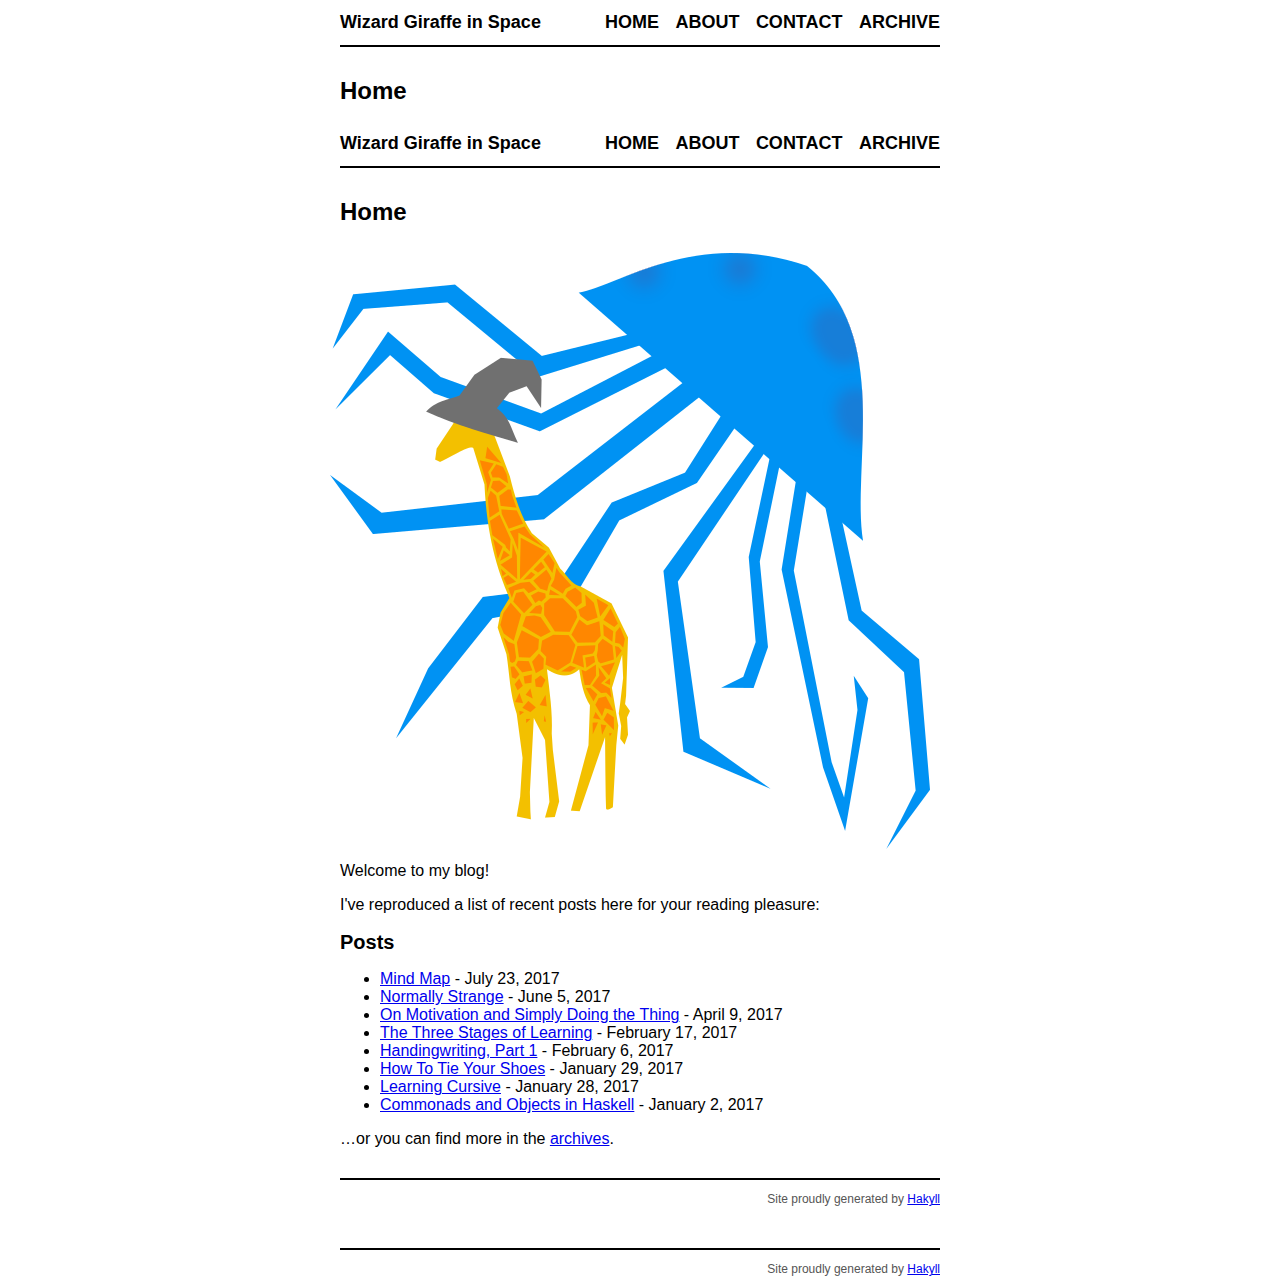
<file: index.html>
<!doctype html>
<html lang="en">
    <head>
        <meta charset="utf-8">
        <meta http-equiv="x-ua-compatible" content="ie=edge">
        <meta name="viewport" content="width=device-width, initial-scale=1">
        <title>Wizard Space Giraffe - Home</title>
        <link rel="stylesheet" href="./css/default.css" />
    </head>
    <body>
        <div id="header">
            <div id="logo">
                <a href="./">Wizard Giraffe in Space</a>
            </div>
            <div id="navigation">
                <a href="./">Home</a>
                <a href="./about.html">About</a>
                <a href="./contact.html">Contact</a>
                <a href="./archive.html">Archive</a>
            </div>
        </div>

        <div id="content">
            <h1>Home</h1>
            <!doctype html>
<html lang="en">
    <head>
        <meta charset="utf-8">
        <meta http-equiv="x-ua-compatible" content="ie=edge">
        <meta name="viewport" content="width=device-width, initial-scale=1">
        <title>Wizard Space Giraffe - Home</title>
        <link rel="stylesheet" href="./css/default.css" />
    </head>
    <body>
        <div id="header">
            <div id="logo">
                <a href="./">Wizard Giraffe in Space</a>
            </div>
            <div id="navigation">
                <a href="./">Home</a>
                <a href="./about.html">About</a>
                <a href="./contact.html">Contact</a>
                <a href="./archive.html">Archive</a>
            </div>
        </div>

        <div id="content">
            <h1>Home</h1>
            <img src="./images/logo.png" style="float: right; margin: 10px;" />

<p>Welcome to my blog!</p>


<p>I've reproduced a list of recent posts here for your reading pleasure:</p>

	<h2>Posts</h2>
	<ul>
    
        <li>
            <a href="./posts/2017-07-23-mind-map.html">Mind Map</a> - July 23, 2017
        </li>
    
        <li>
            <a href="./posts/2017-06-05-normally-strange.html">Normally Strange</a> - June  5, 2017
        </li>
    
        <li>
            <a href="./posts/2017-04-09-on-motivation.html">On Motivation and Simply Doing the Thing</a> - April  9, 2017
        </li>
    
        <li>
            <a href="./posts/2017-02-17-the-three-stages-of-learning.html">The Three Stages of Learning</a> - February 17, 2017
        </li>
    
        <li>
            <a href="./posts/2017-02-06-handwriting-week-two.html">Handingwriting, Part 1</a> - February  6, 2017
        </li>
    
        <li>
            <a href="./posts/2017-01-29-how-to-tie-your-shoes.html">How To Tie Your Shoes</a> - January 29, 2017
        </li>
    
        <li>
            <a href="./posts/2017-01-28-learning-cursive.html">Learning Cursive</a> - January 28, 2017
        </li>
    
        <li>
            <a href="./posts/2017-01-02-testing-highlighting.html">Commonads and Objects in Haskell</a> - January  2, 2017
        </li>
    
</ul>



<p>…or you can find more in the <a href="./archive.html">archives</a>.</p>

        </div>


        <div id="footer">
            Site proudly generated by
            <a href="http://jaspervdj.be/hakyll">Hakyll</a>
        </div>
    </body>
</html>

        </div>


        <div id="footer">
            Site proudly generated by
            <a href="http://jaspervdj.be/hakyll">Hakyll</a>
        </div>
    </body>
</html>
</file>
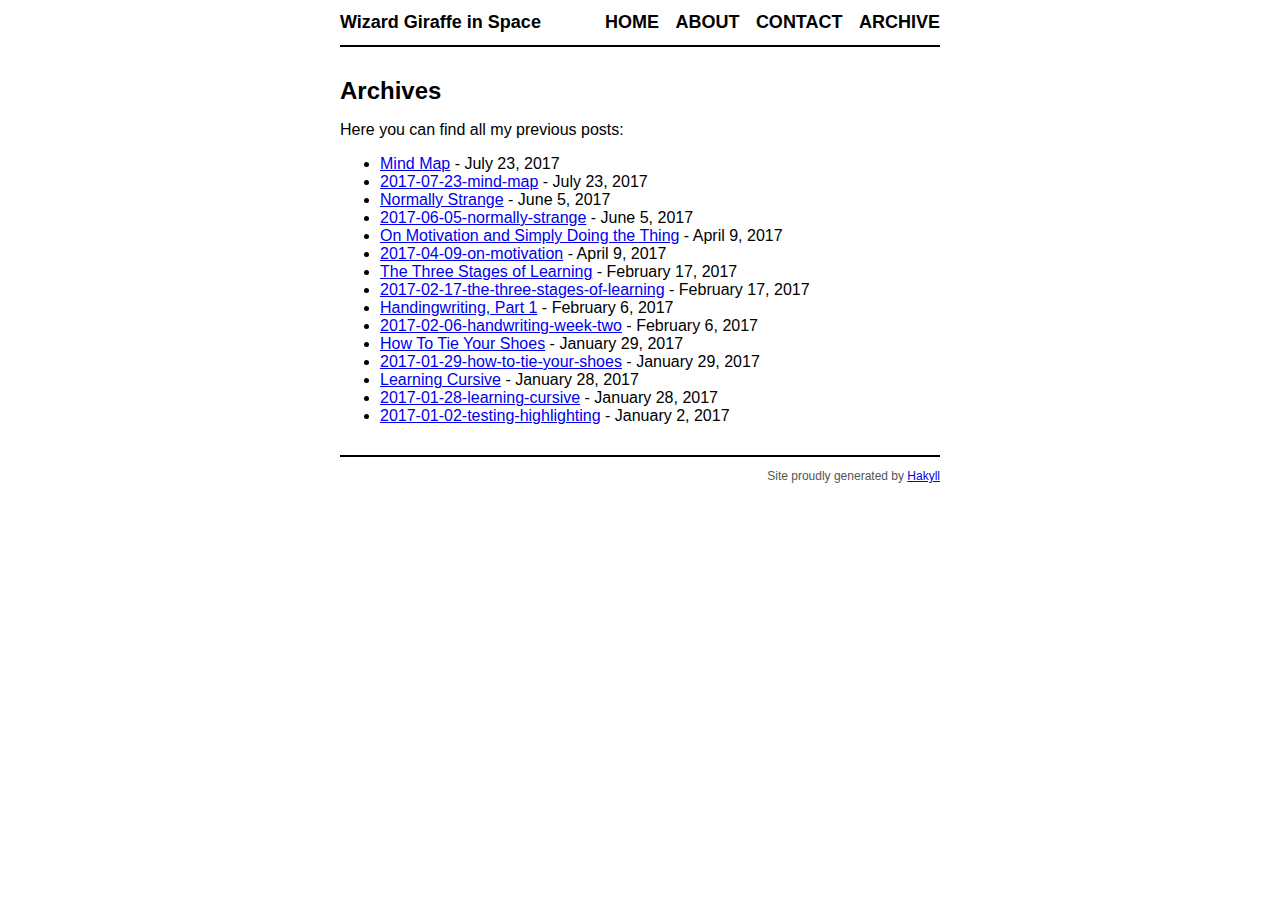
<file: archive.html>
<!doctype html>
<html lang="en">
    <head>
        <meta charset="utf-8">
        <meta http-equiv="x-ua-compatible" content="ie=edge">
        <meta name="viewport" content="width=device-width, initial-scale=1">
        <title>Wizard Space Giraffe - Archives</title>
        <link rel="stylesheet" href="./css/default.css" />
    </head>
    <body>
        <div id="header">
            <div id="logo">
                <a href="./">Wizard Giraffe in Space</a>
            </div>
            <div id="navigation">
                <a href="./">Home</a>
                <a href="./about.html">About</a>
                <a href="./contact.html">Contact</a>
                <a href="./archive.html">Archive</a>
            </div>
        </div>

        <div id="content">
            <h1>Archives</h1>
            Here you can find all my previous posts:
<ul>
    
        <li>
            <a href="./posts/2017-07-23-mind-map.html">Mind Map</a> - July 23, 2017
        </li>
    
        <li>
            <a href="./posts/2017-07-23-mind-map.html">2017-07-23-mind-map</a> - July 23, 2017
        </li>
    
        <li>
            <a href="./posts/2017-06-05-normally-strange.html">Normally Strange</a> - June  5, 2017
        </li>
    
        <li>
            <a href="./posts/2017-06-05-normally-strange.html">2017-06-05-normally-strange</a> - June  5, 2017
        </li>
    
        <li>
            <a href="./posts/2017-04-09-on-motivation.html">On Motivation and Simply Doing the Thing</a> - April  9, 2017
        </li>
    
        <li>
            <a href="./posts/2017-04-09-on-motivation.html">2017-04-09-on-motivation</a> - April  9, 2017
        </li>
    
        <li>
            <a href="./posts/2017-02-17-the-three-stages-of-learning.html">The Three Stages of Learning</a> - February 17, 2017
        </li>
    
        <li>
            <a href="./posts/2017-02-17-the-three-stages-of-learning.html">2017-02-17-the-three-stages-of-learning</a> - February 17, 2017
        </li>
    
        <li>
            <a href="./posts/2017-02-06-handwriting-week-two.html">Handingwriting, Part 1</a> - February  6, 2017
        </li>
    
        <li>
            <a href="./posts/2017-02-06-handwriting-week-two.html">2017-02-06-handwriting-week-two</a> - February  6, 2017
        </li>
    
        <li>
            <a href="./posts/2017-01-29-how-to-tie-your-shoes.html">How To Tie Your Shoes</a> - January 29, 2017
        </li>
    
        <li>
            <a href="./posts/2017-01-29-how-to-tie-your-shoes.html">2017-01-29-how-to-tie-your-shoes</a> - January 29, 2017
        </li>
    
        <li>
            <a href="./posts/2017-01-28-learning-cursive.html">Learning Cursive</a> - January 28, 2017
        </li>
    
        <li>
            <a href="./posts/2017-01-28-learning-cursive.html">2017-01-28-learning-cursive</a> - January 28, 2017
        </li>
    
        <li>
            <a href="./posts/2017-01-02-testing-highlighting.html">2017-01-02-testing-highlighting</a> - January  2, 2017
        </li>
    
</ul>


        </div>


        <div id="footer">
            Site proudly generated by
            <a href="http://jaspervdj.be/hakyll">Hakyll</a>
        </div>
    </body>
</html>
</file>
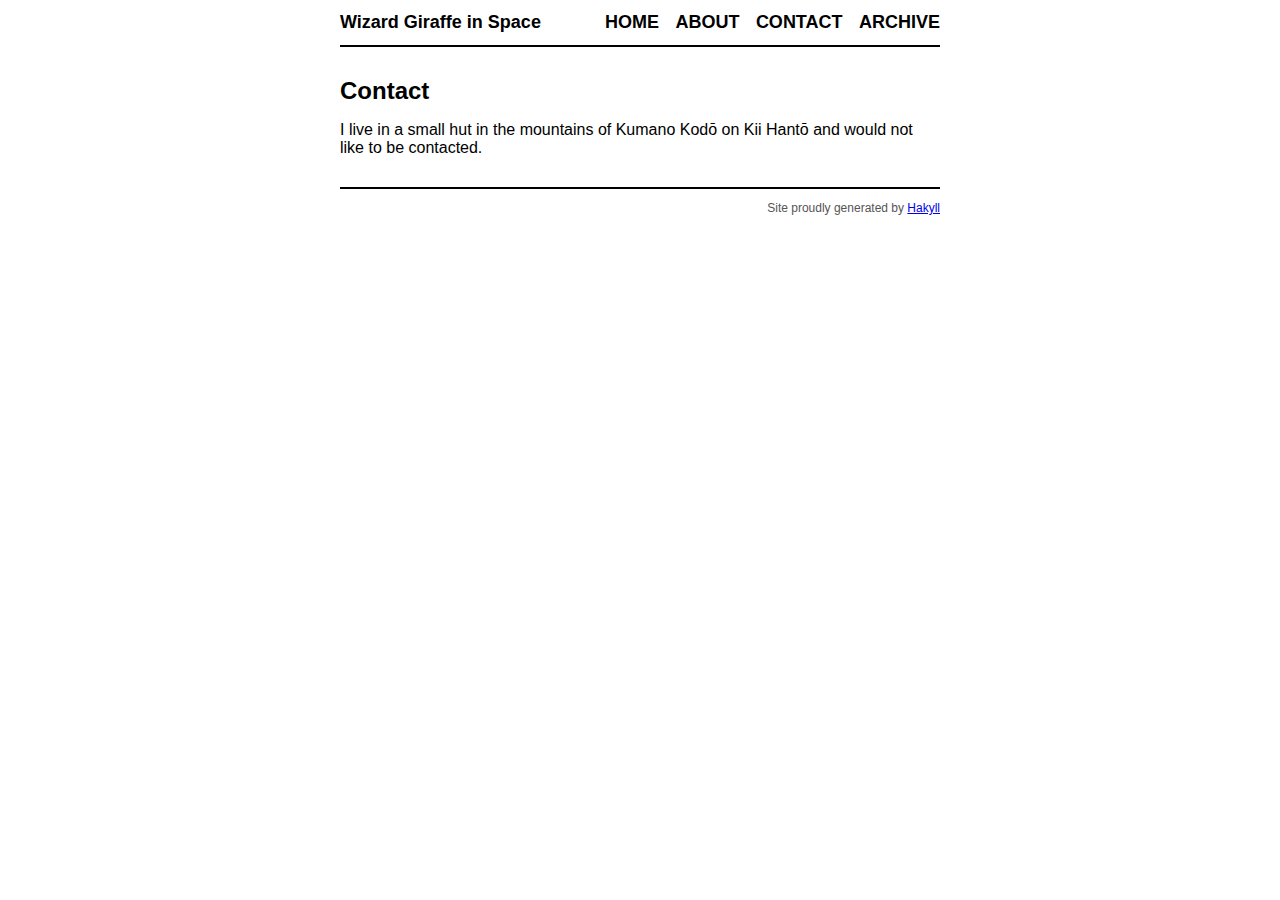
<file: contact.html>
<!doctype html>
<html lang="en">
    <head>
        <meta charset="utf-8">
        <meta http-equiv="x-ua-compatible" content="ie=edge">
        <meta name="viewport" content="width=device-width, initial-scale=1">
        <title>Wizard Space Giraffe - Contact</title>
        <link rel="stylesheet" href="./css/default.css" />
    </head>
    <body>
        <div id="header">
            <div id="logo">
                <a href="./">Wizard Giraffe in Space</a>
            </div>
            <div id="navigation">
                <a href="./">Home</a>
                <a href="./about.html">About</a>
                <a href="./contact.html">Contact</a>
                <a href="./archive.html">Archive</a>
            </div>
        </div>

        <div id="content">
            <h1>Contact</h1>
            <p>I live in a small hut in the mountains of Kumano Kodō on Kii Hantō and would not like to be contacted.</p>
        </div>


        <div id="footer">
            Site proudly generated by
            <a href="http://jaspervdj.be/hakyll">Hakyll</a>
        </div>
    </body>
</html>
</file>
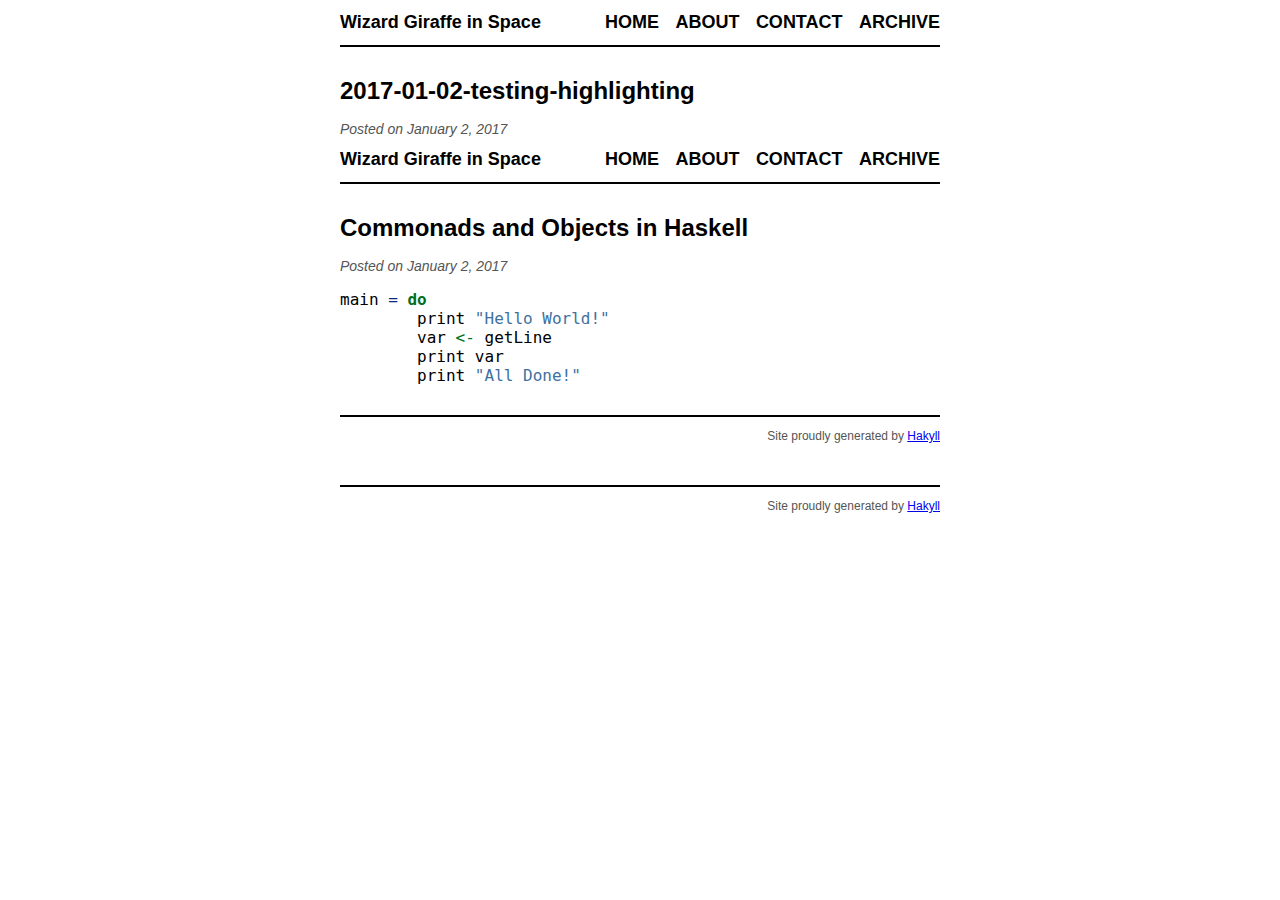
<file: posts/2017-01-02-testing-highlighting.html>
<!doctype html>
<html lang="en">
    <head>
        <meta charset="utf-8">
        <meta http-equiv="x-ua-compatible" content="ie=edge">
        <meta name="viewport" content="width=device-width, initial-scale=1">
        <title>Wizard Space Giraffe - 2017-01-02-testing-highlighting</title>
        <link rel="stylesheet" href="../css/default.css" />
    </head>
    <body>
        <div id="header">
            <div id="logo">
                <a href="../">Wizard Giraffe in Space</a>
            </div>
            <div id="navigation">
                <a href="../">Home</a>
                <a href="../about.html">About</a>
                <a href="../contact.html">Contact</a>
                <a href="../archive.html">Archive</a>
            </div>
        </div>

        <div id="content">
            <h1>2017-01-02-testing-highlighting</h1>
            <div class="info">
    Posted on January  2, 2017
    
</div>

<div id="header">
<div id="logo">
<a href="../">Wizard Giraffe in Space</a>
</div>
<div id="navigation">
<a href="../">Home</a> <a href="../about.html">About</a> <a href="../contact.html">Contact</a> <a href="../archive.html">Archive</a>
</div>
</div>
<div id="content">
<h1 id="commonads-and-objects-in-haskell">Commonads and Objects in Haskell</h1>
<div class="info">
Posted on January 2, 2017
</div>
<div class="sourceCode">
<div class="sourceCode"><pre class="sourceCode haskell"><code class="sourceCode haskell">main <span class="fu">=</span> <span class="kw">do</span>
	print <span class="st">&quot;Hello World!&quot;</span>
	var <span class="ot">&lt;-</span> getLine
	print var
	print <span class="st">&quot;All Done!&quot;</span></code></pre></div>
</div>
</div>
<div id="footer">
Site proudly generated by <a href="http://jaspervdj.be/hakyll">Hakyll</a>
</div>

        </div>


        <div id="footer">
            Site proudly generated by
            <a href="http://jaspervdj.be/hakyll">Hakyll</a>
        </div>
    </body>
</html>
</file>
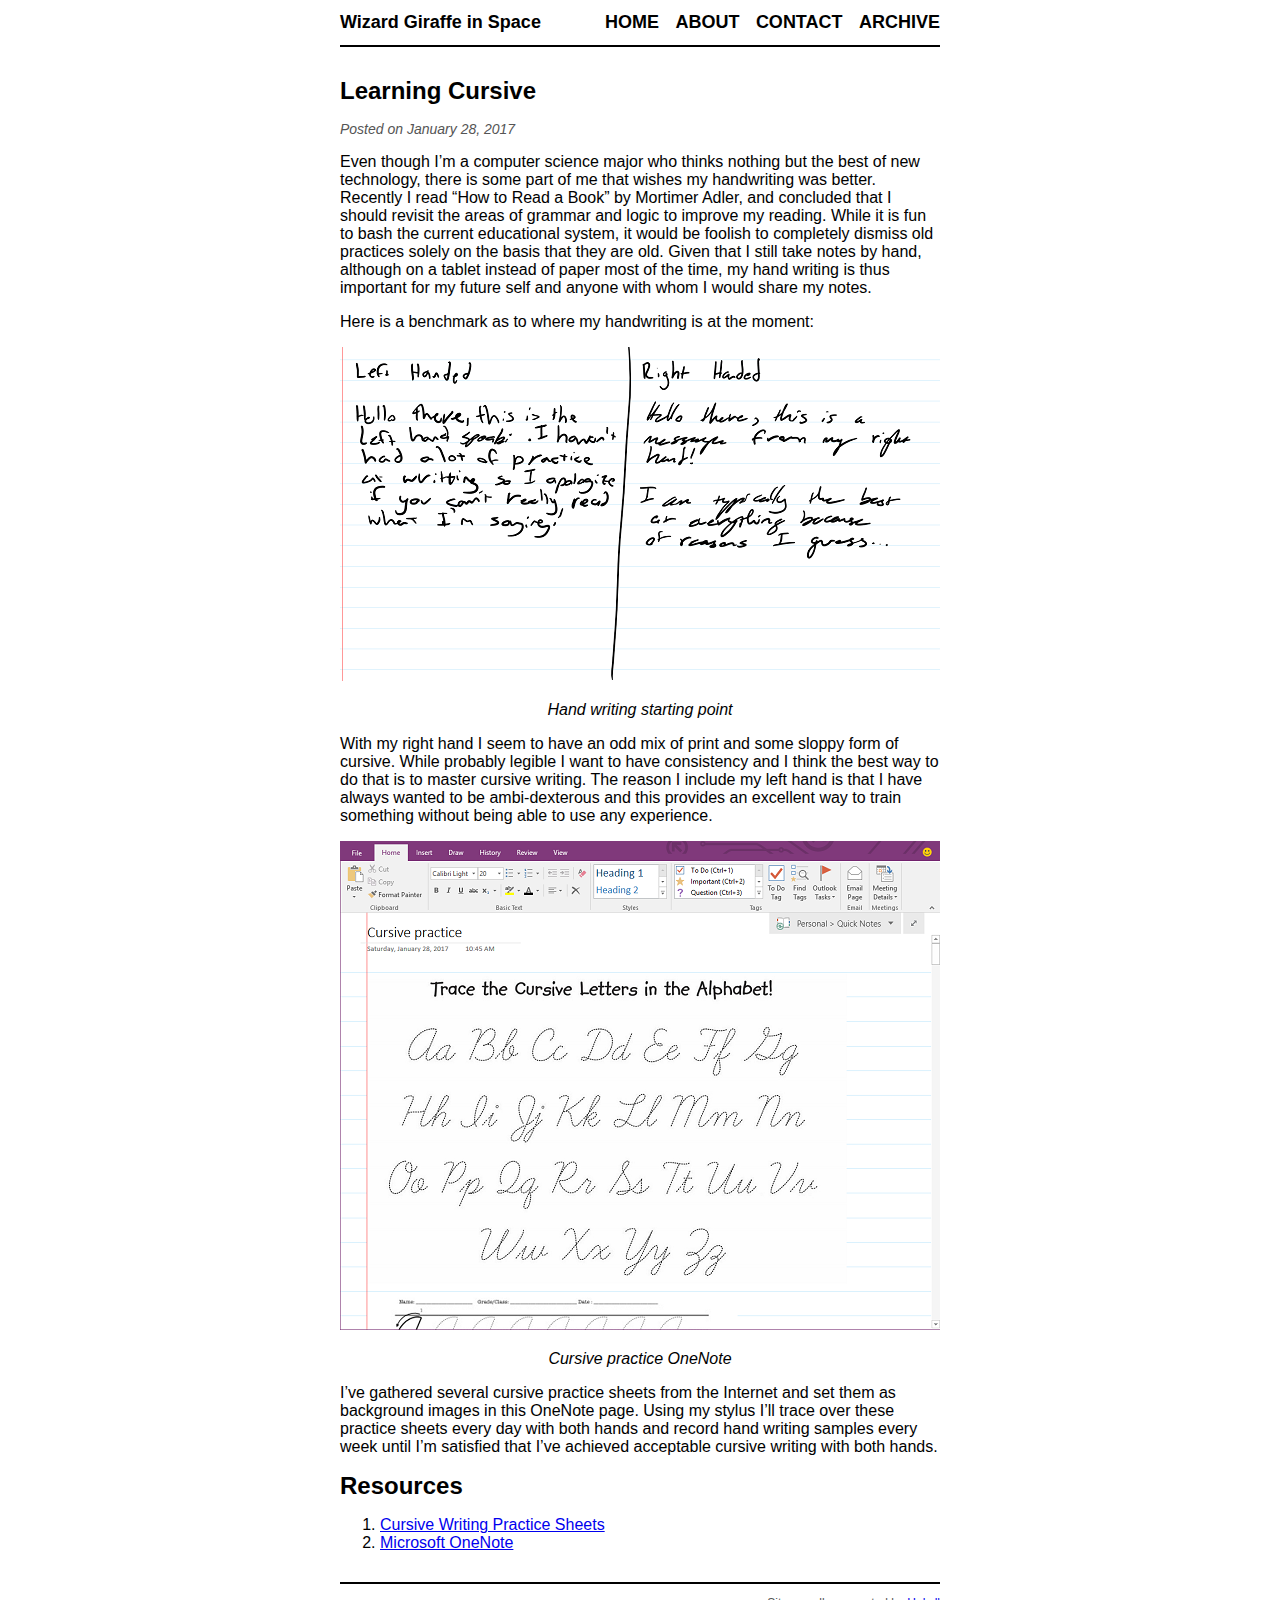
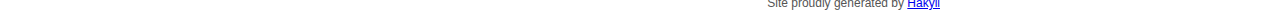
<file: posts/2017-01-28-learning-cursive.html>
<!doctype html>
<html lang="en">
    <head>
        <meta charset="utf-8">
        <meta http-equiv="x-ua-compatible" content="ie=edge">
        <meta name="viewport" content="width=device-width, initial-scale=1">
        <title>Wizard Space Giraffe - Learning Cursive</title>
        <link rel="stylesheet" href="../css/default.css" />
    </head>
    <body>
        <div id="header">
            <div id="logo">
                <a href="../">Wizard Giraffe in Space</a>
            </div>
            <div id="navigation">
                <a href="../">Home</a>
                <a href="../about.html">About</a>
                <a href="../contact.html">Contact</a>
                <a href="../archive.html">Archive</a>
            </div>
        </div>

        <div id="content">
            <h1>Learning Cursive</h1>
            <div class="info">
    Posted on January 28, 2017
    
</div>

<p>Even though I’m a computer science major who thinks nothing but the best of new technology, there is some part of me that wishes my handwriting was better. Recently I read “How to Read a Book” by Mortimer Adler, and concluded that I should revisit the areas of grammar and logic to improve my reading. While it is fun to bash the current educational system, it would be foolish to completely dismiss old practices solely on the basis that they are old. Given that I still take notes by hand, although on a tablet instead of paper most of the time, my hand writing is thus important for my future self and anyone with whom I would share my notes.</p>
<p>Here is a benchmark as to where my handwriting is at the moment:</p>
<div class="figure">
<img src="../images/hand-writing/1-28-17.PNG" alt="Hand writing starting point" />
<p class="caption">Hand writing starting point</p>
</div>
<p>With my right hand I seem to have an odd mix of print and some sloppy form of cursive. While probably legible I want to have consistency and I think the best way to do that is to master cursive writing. The reason I include my left hand is that I have always wanted to be ambi-dexterous and this provides an excellent way to train something without being able to use any experience.</p>
<div class="figure">
<img src="../images/hand-writing/cursive-practice-notebook.PNG" alt="Cursive practice OneNote" />
<p class="caption">Cursive practice OneNote</p>
</div>
<p>I’ve gathered several cursive practice sheets from the Internet and set them as background images in this OneNote page. Using my stylus I’ll trace over these practice sheets every day with both hands and record hand writing samples every week until I’m satisfied that I’ve achieved acceptable cursive writing with both hands.</p>
<h1 id="resources">Resources</h1>
<ol style="list-style-type: decimal">
<li><a href="http://toddler-net.com/cursive-numbers.html">Cursive Writing Practice Sheets</a></li>
<li><a href="https://www.onenote.com">Microsoft OneNote</a></li>
</ol>

        </div>


        <div id="footer">
            Site proudly generated by
            <a href="http://jaspervdj.be/hakyll">Hakyll</a>
        </div>
    </body>
</html>
</file>
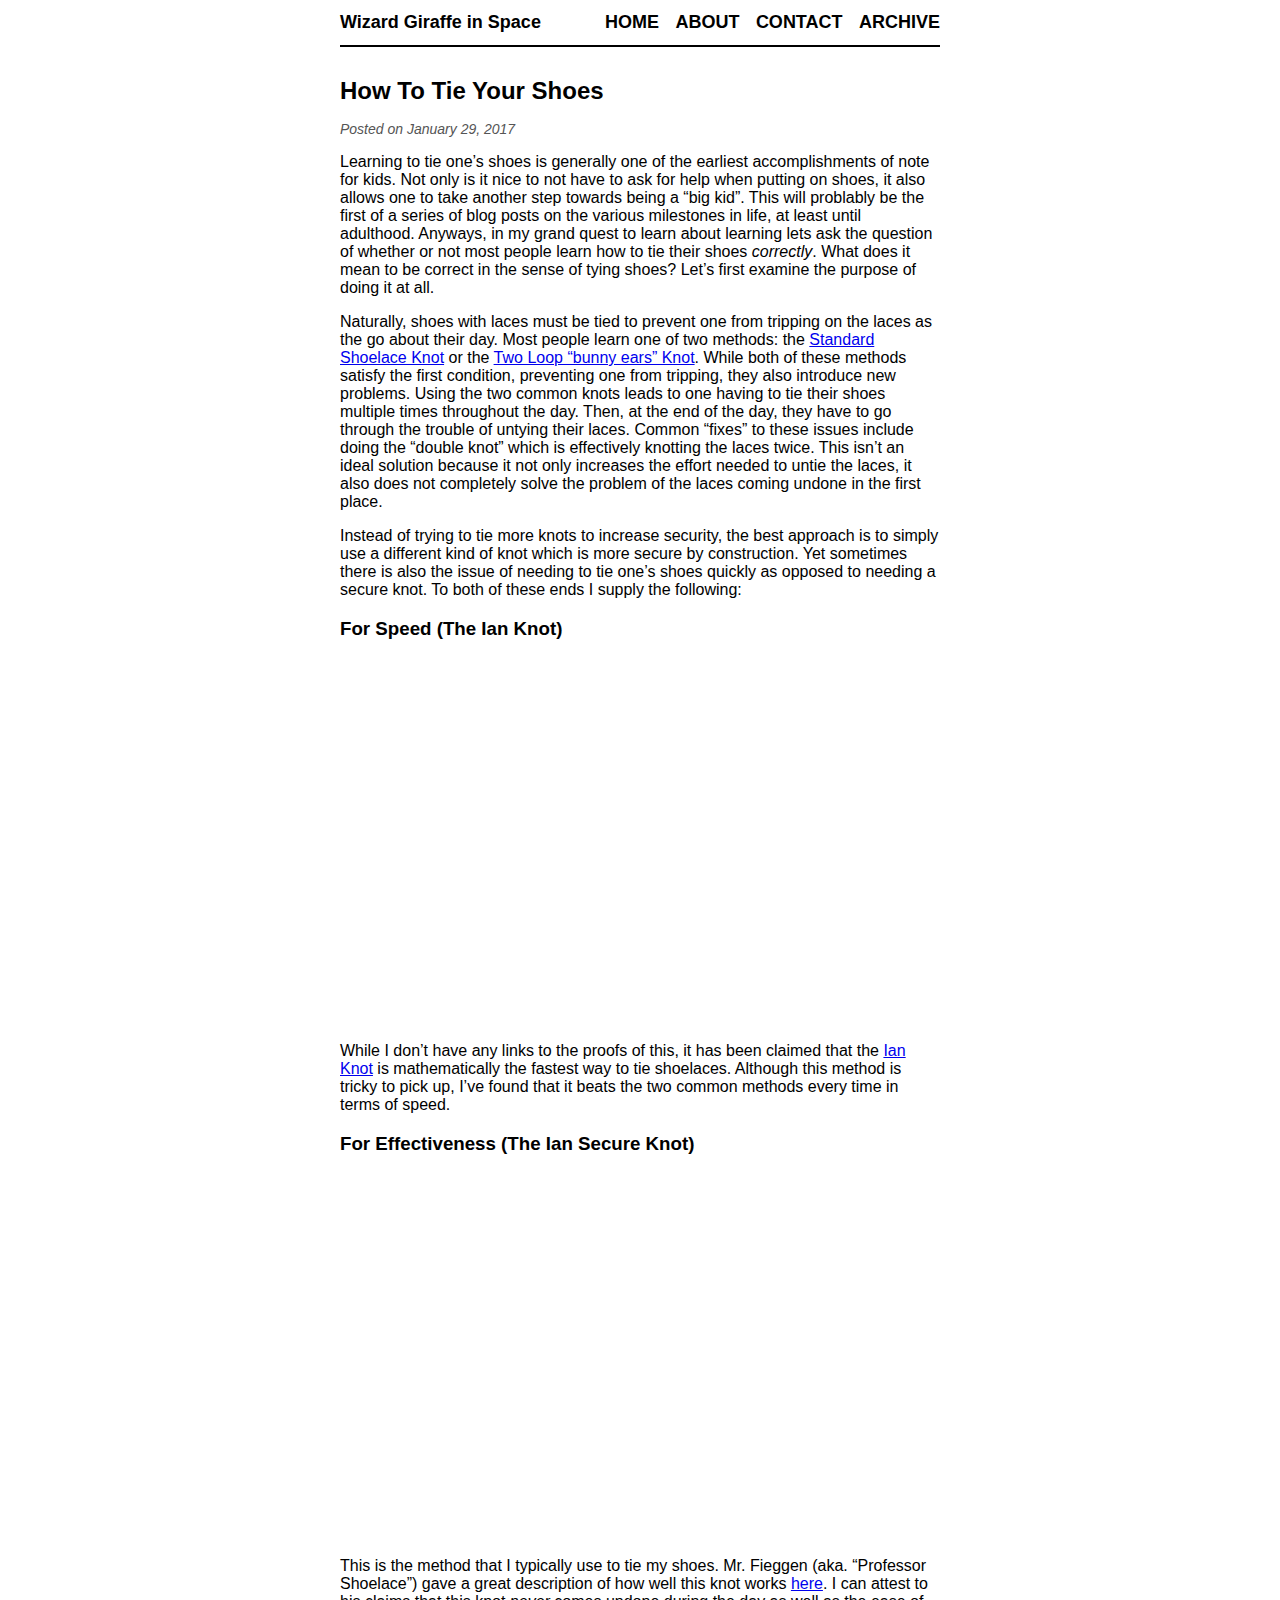
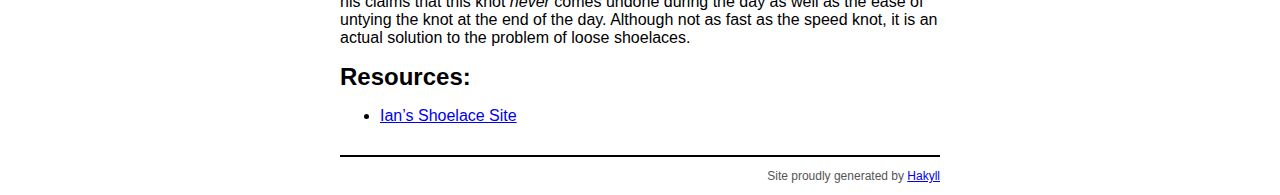
<file: posts/2017-01-29-how-to-tie-your-shoes.html>
<!doctype html>
<html lang="en">
    <head>
        <meta charset="utf-8">
        <meta http-equiv="x-ua-compatible" content="ie=edge">
        <meta name="viewport" content="width=device-width, initial-scale=1">
        <title>Wizard Space Giraffe - How To Tie Your Shoes</title>
        <link rel="stylesheet" href="../css/default.css" />
    </head>
    <body>
        <div id="header">
            <div id="logo">
                <a href="../">Wizard Giraffe in Space</a>
            </div>
            <div id="navigation">
                <a href="../">Home</a>
                <a href="../about.html">About</a>
                <a href="../contact.html">Contact</a>
                <a href="../archive.html">Archive</a>
            </div>
        </div>

        <div id="content">
            <h1>How To Tie Your Shoes</h1>
            <div class="info">
    Posted on January 29, 2017
    
</div>

<p>Learning to tie one’s shoes is generally one of the earliest accomplishments of note for kids. Not only is it nice to not have to ask for help when putting on shoes, it also allows one to take another step towards being a “big kid”. This will problably be the first of a series of blog posts on the various milestones in life, at least until adulthood. Anyways, in my grand quest to learn about learning lets ask the question of whether or not most people learn how to tie their shoes <em>correctly</em>. What does it mean to be correct in the sense of tying shoes? Let’s first examine the purpose of doing it at all.</p>
<p>Naturally, shoes with laces must be tied to prevent one from tripping on the laces as the go about their day. Most people learn one of two methods: the <a href="https://www.fieggen.com/shoelace/standardknot.htm">Standard Shoelace Knot</a> or the <a href="https://www.fieggen.com/shoelace/twoloopknot.htm">Two Loop “bunny ears” Knot</a>. While both of these methods satisfy the first condition, preventing one from tripping, they also introduce new problems. Using the two common knots leads to one having to tie their shoes multiple times throughout the day. Then, at the end of the day, they have to go through the trouble of untying their laces. Common “fixes” to these issues include doing the “double knot” which is effectively knotting the laces twice. This isn’t an ideal solution because it not only increases the effort needed to untie the laces, it also does not completely solve the problem of the laces coming undone in the first place.</p>
<p>Instead of trying to tie more knots to increase security, the best approach is to simply use a different kind of knot which is more secure by construction. Yet sometimes there is also the issue of needing to tie one’s shoes quickly as opposed to needing a secure knot. To both of these ends I supply the following:</p>
<h3 id="for-speed-the-ian-knot">For Speed (The Ian Knot)</h3>
<div class="video-wrapper"><div class="video-container"><iframe src="https://www.youtube.com/embed/WgSwvDkJVxE" frameborder="0" allowfullscreen></iframe></div></div>
<p>While I don’t have any links to the proofs of this, it has been claimed that the <a href="https://www.fieggen.com/shoelace/ianknot.htm">Ian Knot</a> is mathematically the fastest way to tie shoelaces. Although this method is tricky to pick up, I’ve found that it beats the two common methods every time in terms of speed.</p>
<h3 id="for-effectiveness-the-ian-secure-knot">For Effectiveness (The Ian Secure Knot)</h3>
<div class="video-wrapper"><div class="video-container"><iframe src="https://www.youtube.com/embed/1RbaIo4VdbA" frameborder="0" allowfullscreen></iframe></div></div>
<p>This is the method that I typically use to tie my shoes. Mr. Fieggen (aka. “Professor Shoelace”) gave a great description of how well this knot works <a href="https://www.fieggen.com/shoelace/secureknottech.hmt">here</a>. I can attest to his claims that this knot <em>never</em> comes undone during the day as well as the ease of untying the knot at the end of the day. Although not as fast as the speed knot, it is an actual solution to the problem of loose shoelaces.</p>
<h1 id="resources">Resources:</h1>
<ul>
<li><a href="https://www.fieggen.com/shoelace/index.htm">Ian’s Shoelace Site</a></li>
</ul>

        </div>


        <div id="footer">
            Site proudly generated by
            <a href="http://jaspervdj.be/hakyll">Hakyll</a>
        </div>
    </body>
</html>
</file>
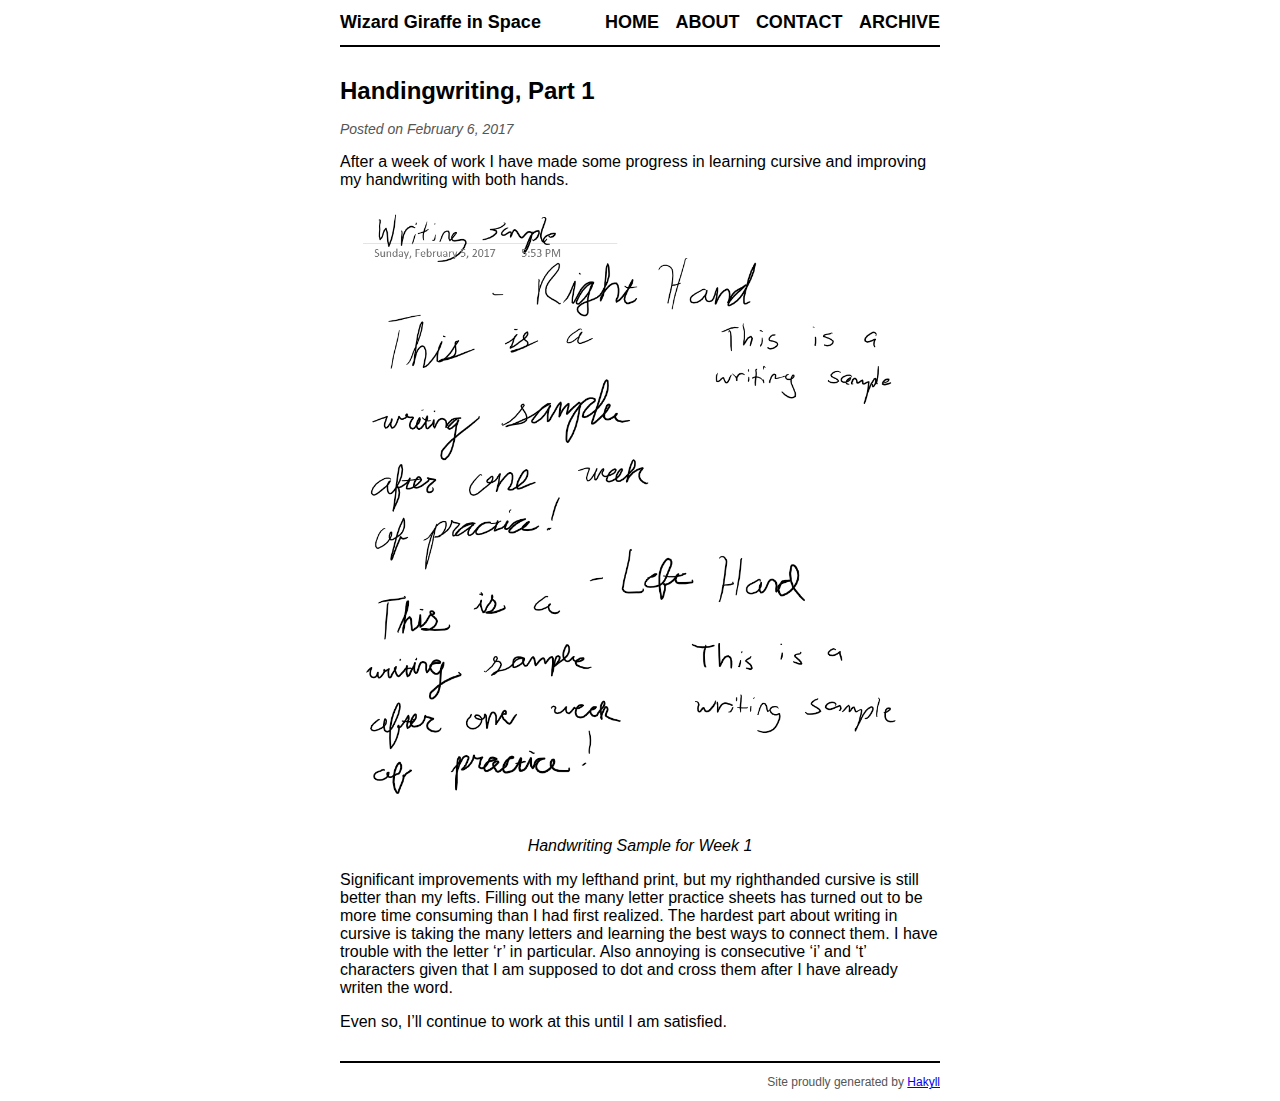
<file: posts/2017-02-06-handwriting-week-two.html>
<!doctype html>
<html lang="en">
    <head>
        <meta charset="utf-8">
        <meta http-equiv="x-ua-compatible" content="ie=edge">
        <meta name="viewport" content="width=device-width, initial-scale=1">
        <title>Wizard Space Giraffe - Handingwriting, Part 1</title>
        <link rel="stylesheet" href="../css/default.css" />
    </head>
    <body>
        <div id="header">
            <div id="logo">
                <a href="../">Wizard Giraffe in Space</a>
            </div>
            <div id="navigation">
                <a href="../">Home</a>
                <a href="../about.html">About</a>
                <a href="../contact.html">Contact</a>
                <a href="../archive.html">Archive</a>
            </div>
        </div>

        <div id="content">
            <h1>Handingwriting, Part 1</h1>
            <div class="info">
    Posted on February  6, 2017
    
</div>

<p>After a week of work I have made some progress in learning cursive and improving my handwriting with both hands.</p>
<div class="figure">
<img src="../images/hand-writing/2-6-17.PNG" alt="Handwriting Sample for Week 1" />
<p class="caption">Handwriting Sample for Week 1</p>
</div>
<p>Significant improvements with my lefthand print, but my righthanded cursive is still better than my lefts. Filling out the many letter practice sheets has turned out to be more time consuming than I had first realized. The hardest part about writing in cursive is taking the many letters and learning the best ways to connect them. I have trouble with the letter ‘r’ in particular. Also annoying is consecutive ‘i’ and ‘t’ characters given that I am supposed to dot and cross them after I have already writen the word.</p>
<p>Even so, I’ll continue to work at this until I am satisfied.</p>

        </div>


        <div id="footer">
            Site proudly generated by
            <a href="http://jaspervdj.be/hakyll">Hakyll</a>
        </div>
    </body>
</html>
</file>
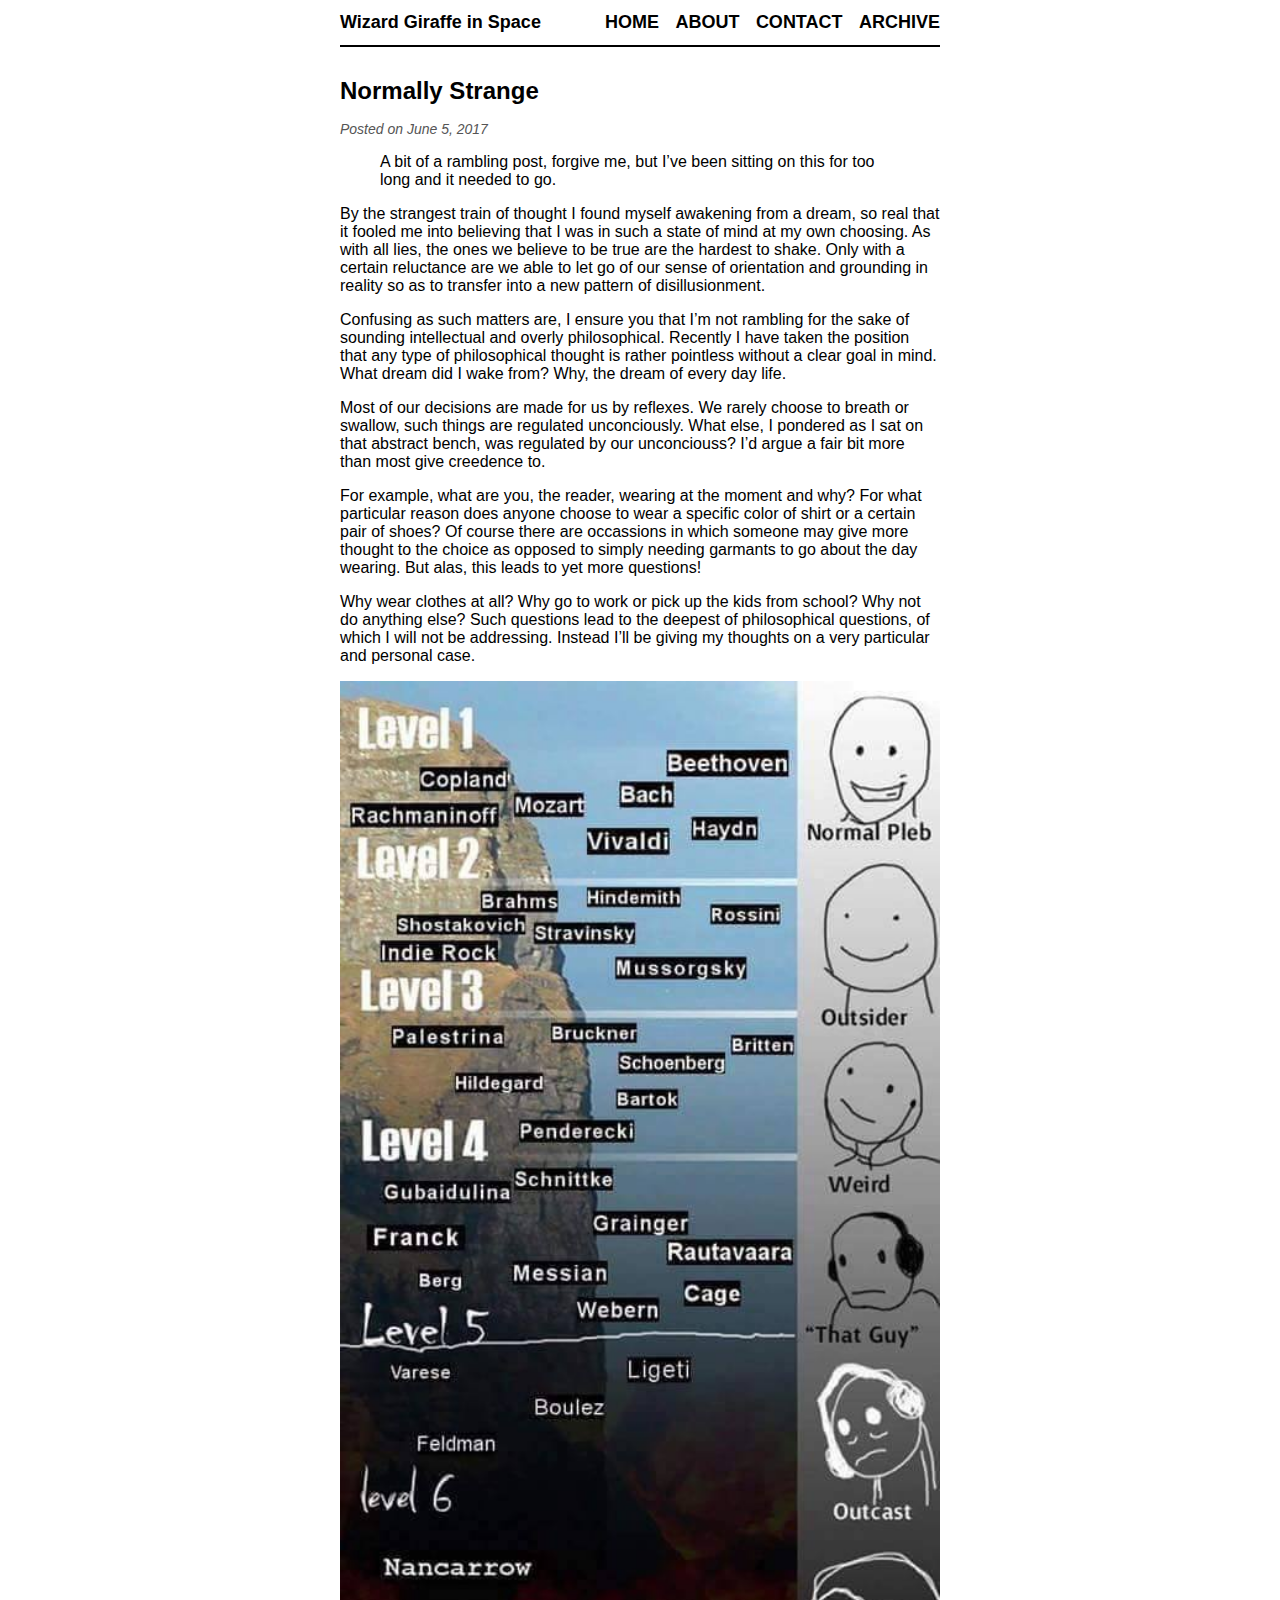
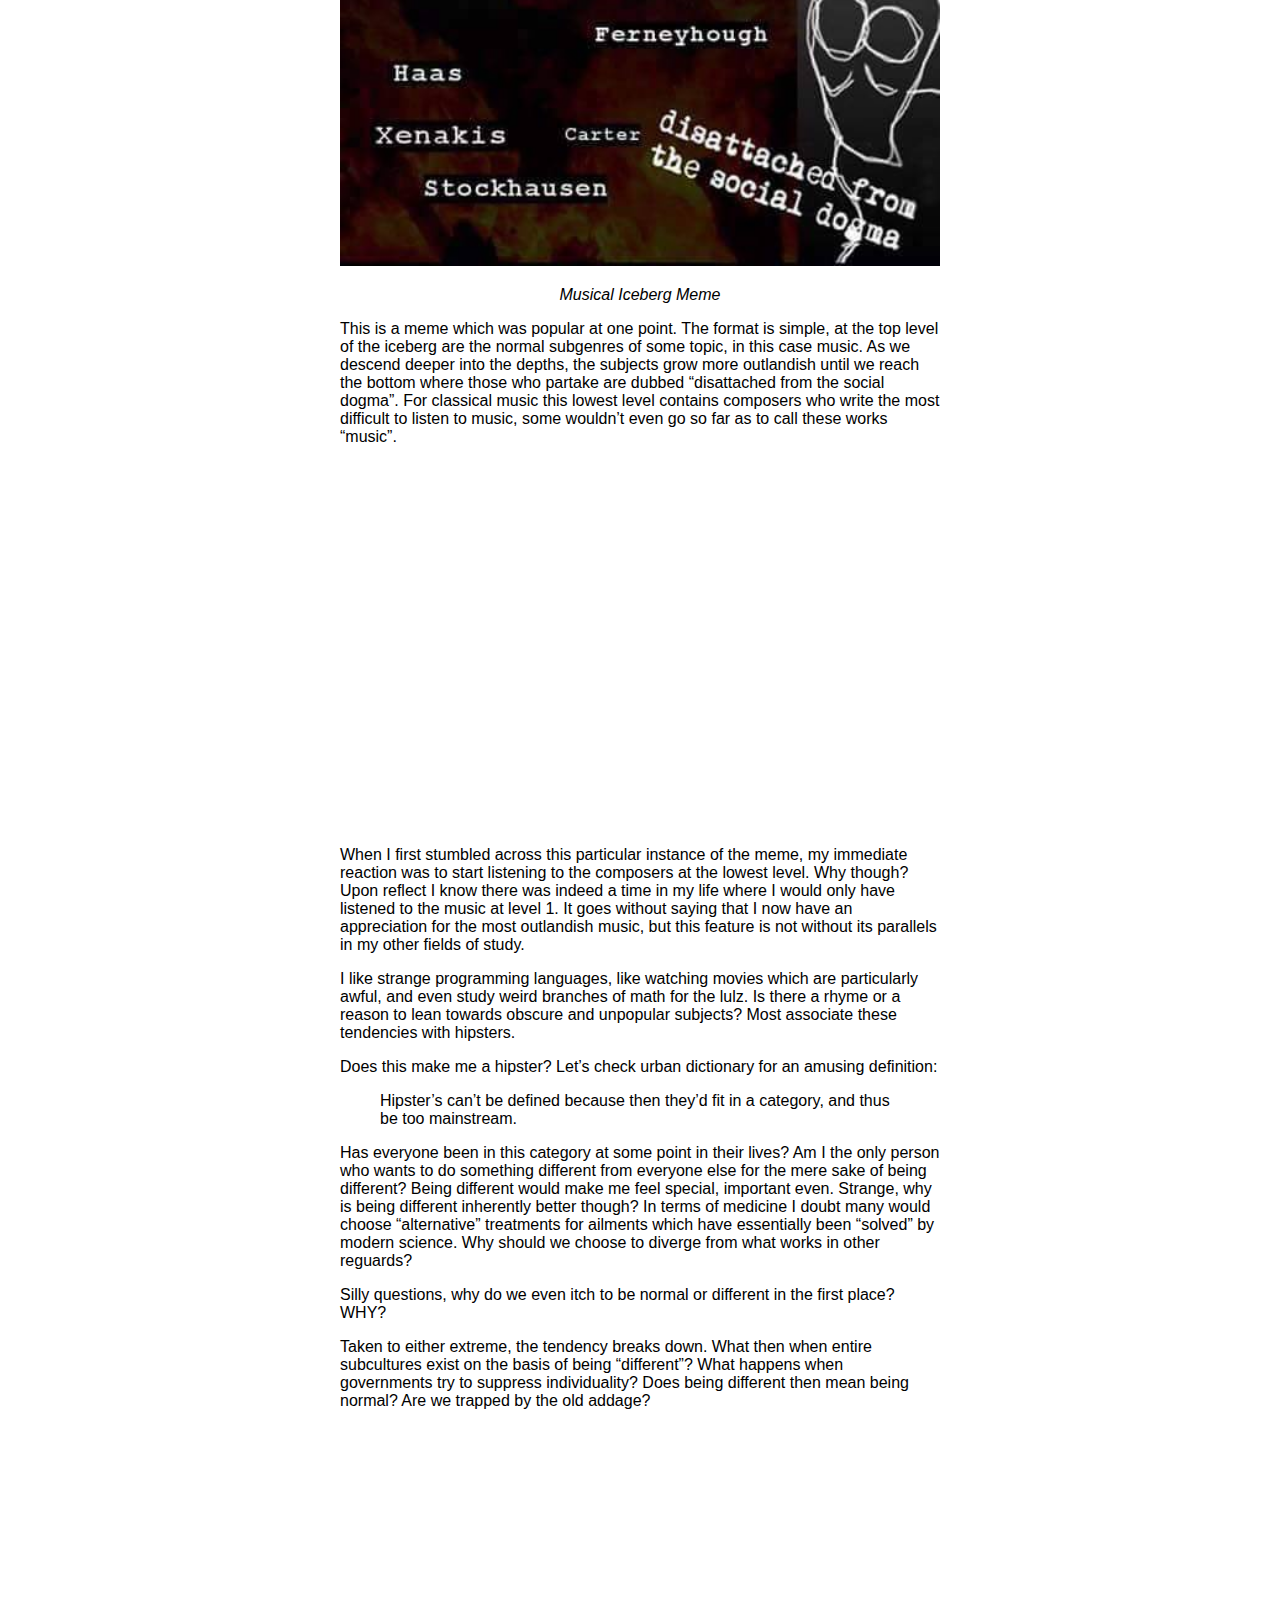
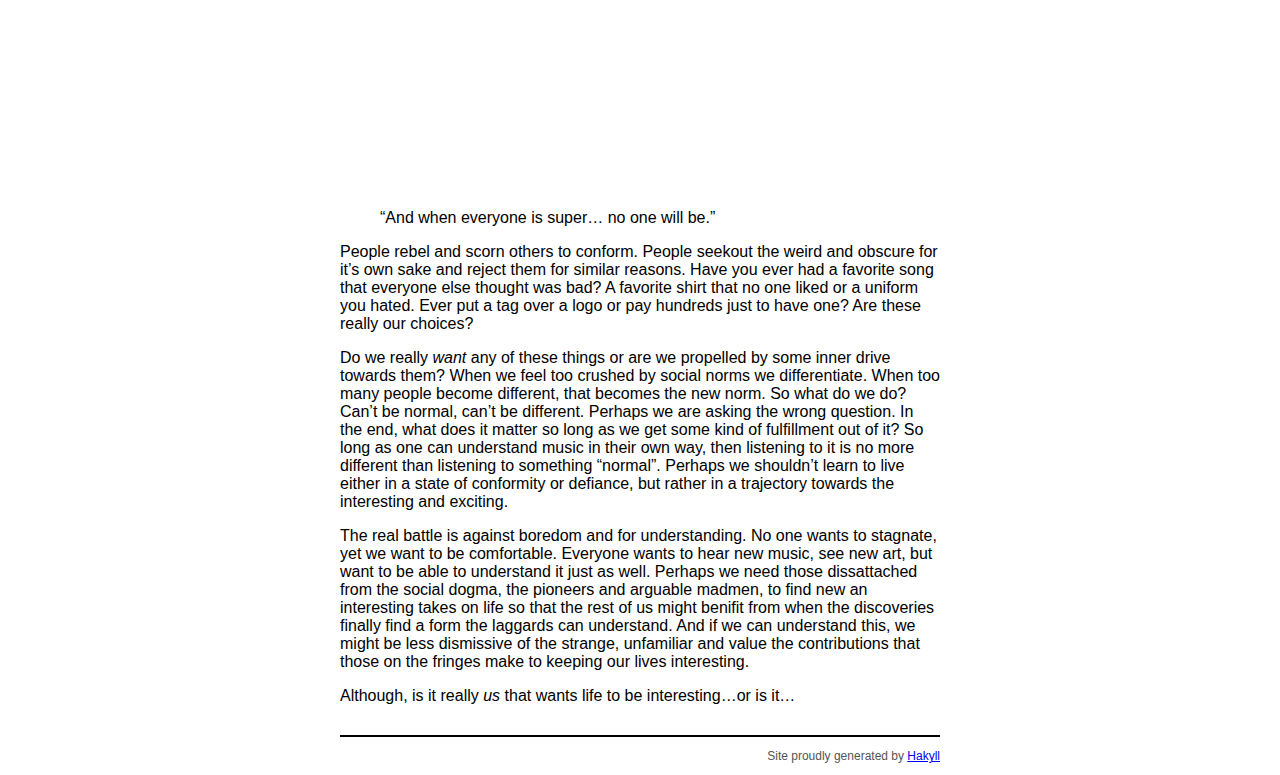
<file: posts/2017-06-05-normally-strange.html>
<!doctype html>
<html lang="en">
    <head>
        <meta charset="utf-8">
        <meta http-equiv="x-ua-compatible" content="ie=edge">
        <meta name="viewport" content="width=device-width, initial-scale=1">
        <title>Wizard Space Giraffe - Normally Strange</title>
        <link rel="stylesheet" href="../css/default.css" />
    </head>
    <body>
        <div id="header">
            <div id="logo">
                <a href="../">Wizard Giraffe in Space</a>
            </div>
            <div id="navigation">
                <a href="../">Home</a>
                <a href="../about.html">About</a>
                <a href="../contact.html">Contact</a>
                <a href="../archive.html">Archive</a>
            </div>
        </div>

        <div id="content">
            <h1>Normally Strange</h1>
            <div class="info">
    Posted on June  5, 2017
    
</div>

<blockquote>
<p>A bit of a rambling post, forgive me, but I’ve been sitting on this for too long and it needed to go.</p>
</blockquote>
<p>By the strangest train of thought I found myself awakening from a dream, so real that it fooled me into believing that I was in such a state of mind at my own choosing. As with all lies, the ones we believe to be true are the hardest to shake. Only with a certain reluctance are we able to let go of our sense of orientation and grounding in reality so as to transfer into a new pattern of disillusionment.</p>
<p>Confusing as such matters are, I ensure you that I’m not rambling for the sake of sounding intellectual and overly philosophical. Recently I have taken the position that any type of philosophical thought is rather pointless without a clear goal in mind. What dream did I wake from? Why, the dream of every day life.</p>
<p>Most of our decisions are made for us by reflexes. We rarely choose to breath or swallow, such things are regulated unconciously. What else, I pondered as I sat on that abstract bench, was regulated by our unconciouss? I’d argue a fair bit more than most give creedence to.</p>
<p>For example, what are you, the reader, wearing at the moment and why? For what particular reason does anyone choose to wear a specific color of shirt or a certain pair of shoes? Of course there are occassions in which someone may give more thought to the choice as opposed to simply needing garmants to go about the day wearing. But alas, this leads to yet more questions!</p>
<p>Why wear clothes at all? Why go to work or pick up the kids from school? Why not do anything else? Such questions lead to the deepest of philosophical questions, of which I will not be addressing. Instead I’ll be giving my thoughts on a very particular and personal case.</p>
<div class="figure">
<img src="../images/music-iceberg.jpg" alt="Musical Iceberg Meme" />
<p class="caption">Musical Iceberg Meme</p>
</div>
<p>This is a meme which was popular at one point. The format is simple, at the top level of the iceberg are the normal subgenres of some topic, in this case music. As we descend deeper into the depths, the subjects grow more outlandish until we reach the bottom where those who partake are dubbed “disattached from the social dogma”. For classical music this lowest level contains composers who write the most difficult to listen to music, some wouldn’t even go so far as to call these works “music”.</p>
<div class="video-wrapper"><div class="video-container"><iframe src="https://www.youtube.com/embed/zDxpa-XPMTo" frameborder="0" allowfullscreen></iframe></div></div>
<p>When I first stumbled across this particular instance of the meme, my immediate reaction was to start listening to the composers at the lowest level. Why though? Upon reflect I know there was indeed a time in my life where I would only have listened to the music at level 1. It goes without saying that I now have an appreciation for the most outlandish music, but this feature is not without its parallels in my other fields of study.</p>
<p>I like strange programming languages, like watching movies which are particularly awful, and even study weird branches of math for the lulz. Is there a rhyme or a reason to lean towards obscure and unpopular subjects? Most associate these tendencies with hipsters.</p>
<p>Does this make me a hipster? Let’s check urban dictionary for an amusing definition:</p>
<blockquote>
<p>Hipster’s can’t be defined because then they’d fit in a category, and thus be too mainstream.</p>
</blockquote>
<p>Has everyone been in this category at some point in their lives? Am I the only person who wants to do something different from everyone else for the mere sake of being different? Being different would make me feel special, important even. Strange, why is being different inherently better though? In terms of medicine I doubt many would choose “alternative” treatments for ailments which have essentially been “solved” by modern science. Why should we choose to diverge from what works in other reguards?</p>
<p>Silly questions, why do we even itch to be normal or different in the first place? WHY?</p>
<p>Taken to either extreme, the tendency breaks down. What then when entire subcultures exist on the basis of being “different”? What happens when governments try to suppress individuality? Does being different then mean being normal? Are we trapped by the old addage?</p>
<div class="video-wrapper"><div class="video-container"><iframe src="https://www.youtube.com/embed/GYmHYQPaHaw" frameborder="0" allowfullscreen></iframe></div></div>
<blockquote>
<p>“And when everyone is super… no one will be.”</p>
</blockquote>
<p>People rebel and scorn others to conform. People seekout the weird and obscure for it’s own sake and reject them for similar reasons. Have you ever had a favorite song that everyone else thought was bad? A favorite shirt that no one liked or a uniform you hated. Ever put a tag over a logo or pay hundreds just to have one? Are these really our choices?</p>
<p>Do we really <em>want</em> any of these things or are we propelled by some inner drive towards them? When we feel too crushed by social norms we differentiate. When too many people become different, that becomes the new norm. So what do we do? Can’t be normal, can’t be different. Perhaps we are asking the wrong question. In the end, what does it matter so long as we get some kind of fulfillment out of it? So long as one can understand music in their own way, then listening to it is no more different than listening to something “normal”. Perhaps we shouldn’t learn to live either in a state of conformity or defiance, but rather in a trajectory towards the interesting and exciting.</p>
<p>The real battle is against boredom and for understanding. No one wants to stagnate, yet we want to be comfortable. Everyone wants to hear new music, see new art, but want to be able to understand it just as well. Perhaps we need those dissattached from the social dogma, the pioneers and arguable madmen, to find new an interesting takes on life so that the rest of us might benifit from when the discoveries finally find a form the laggards can understand. And if we can understand this, we might be less dismissive of the strange, unfamiliar and value the contributions that those on the fringes make to keeping our lives interesting.</p>
<p>Although, is it really <em>us</em> that wants life to be interesting…or is it…</p>

        </div>


        <div id="footer">
            Site proudly generated by
            <a href="http://jaspervdj.be/hakyll">Hakyll</a>
        </div>
    </body>
</html>
</file>
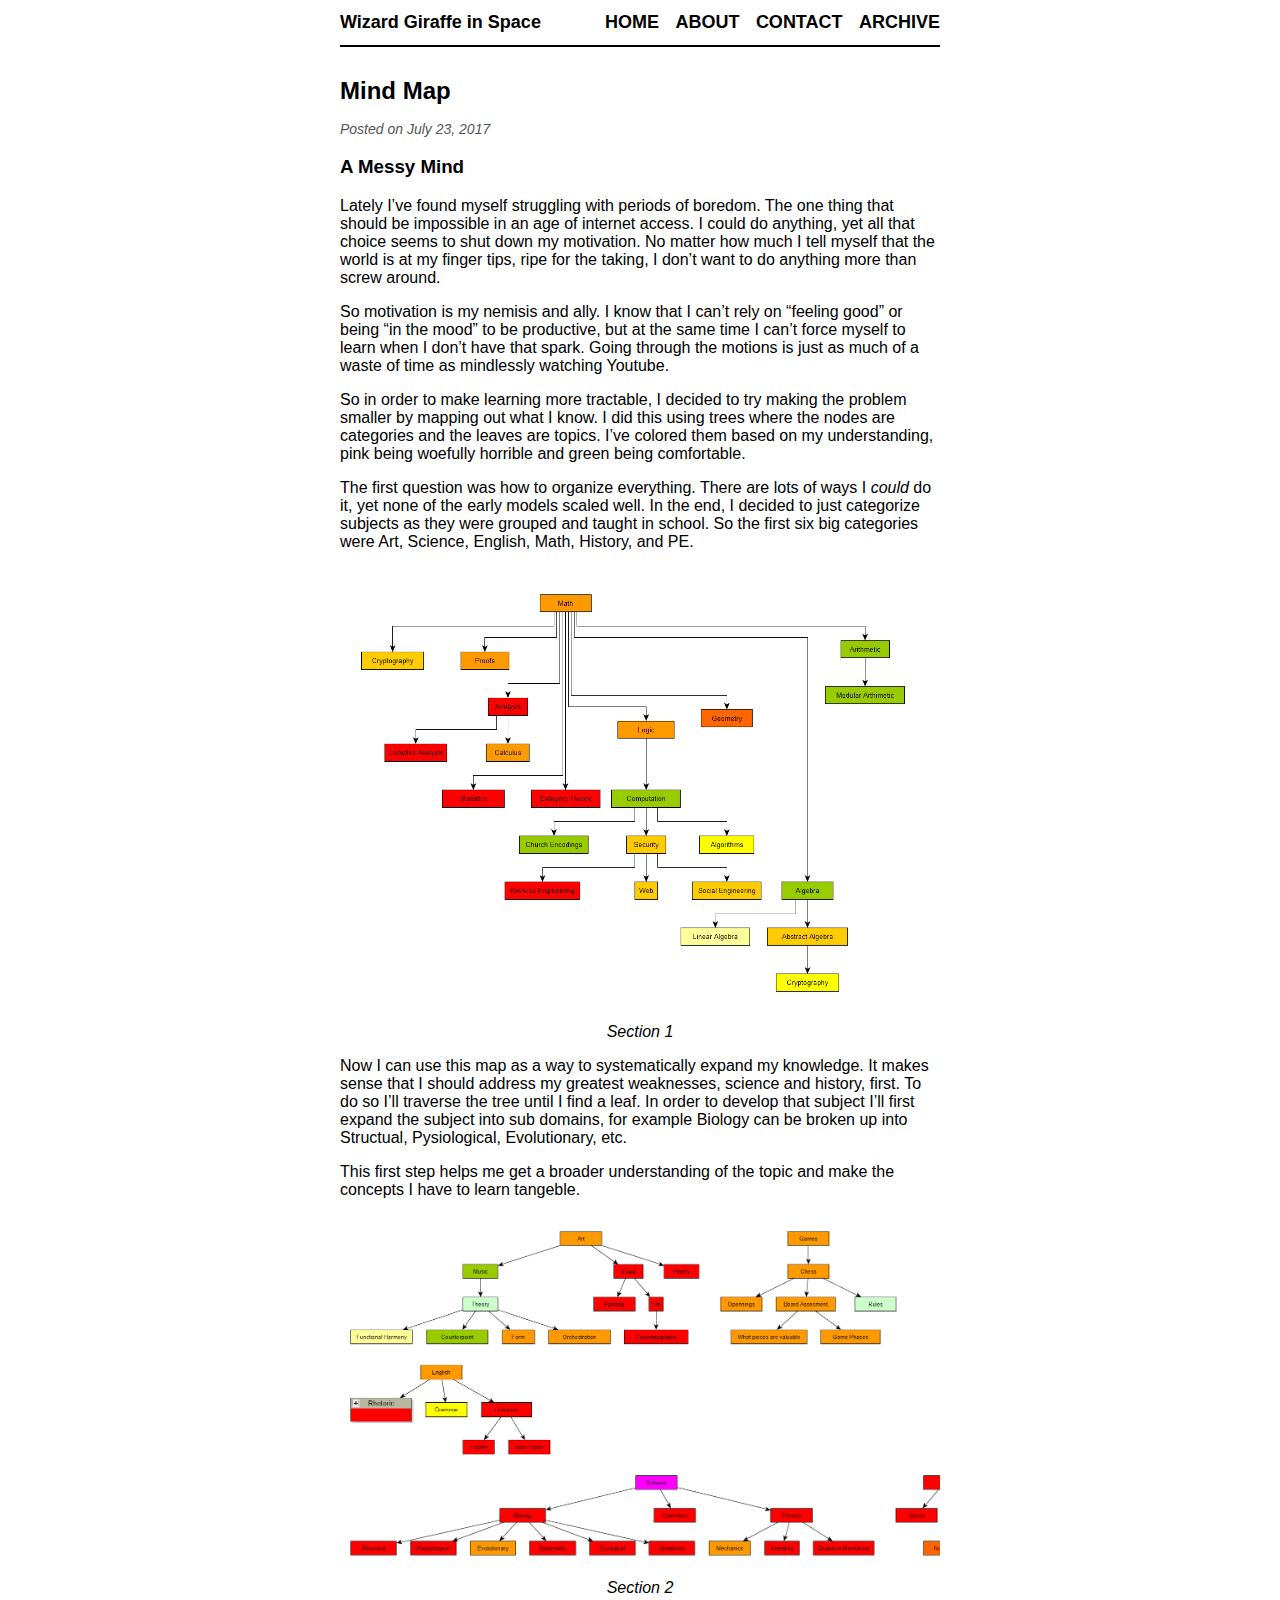
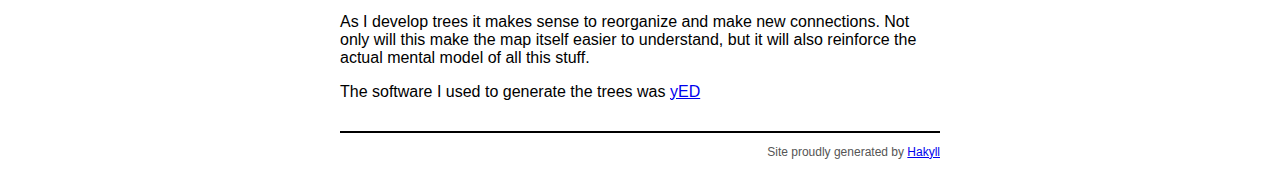
<file: posts/2017-07-23-mind-map.html>
<!doctype html>
<html lang="en">
    <head>
        <meta charset="utf-8">
        <meta http-equiv="x-ua-compatible" content="ie=edge">
        <meta name="viewport" content="width=device-width, initial-scale=1">
        <title>Wizard Space Giraffe - Mind Map</title>
        <link rel="stylesheet" href="../css/default.css" />
    </head>
    <body>
        <div id="header">
            <div id="logo">
                <a href="../">Wizard Giraffe in Space</a>
            </div>
            <div id="navigation">
                <a href="../">Home</a>
                <a href="../about.html">About</a>
                <a href="../contact.html">Contact</a>
                <a href="../archive.html">Archive</a>
            </div>
        </div>

        <div id="content">
            <h1>Mind Map</h1>
            <div class="info">
    Posted on July 23, 2017
    
</div>

<h3 id="a-messy-mind">A Messy Mind</h3>
<p>Lately I’ve found myself struggling with periods of boredom. The one thing that should be impossible in an age of internet access. I could do anything, yet all that choice seems to shut down my motivation. No matter how much I tell myself that the world is at my finger tips, ripe for the taking, I don’t want to do anything more than screw around.</p>
<p>So motivation is my nemisis and ally. I know that I can’t rely on “feeling good” or being “in the mood” to be productive, but at the same time I can’t force myself to learn when I don’t have that spark. Going through the motions is just as much of a waste of time as mindlessly watching Youtube.</p>
<p>So in order to make learning more tractable, I decided to try making the problem smaller by mapping out what I know. I did this using trees where the nodes are categories and the leaves are topics. I’ve colored them based on my understanding, pink being woefully horrible and green being comfortable.</p>
<p>The first question was how to organize everything. There are lots of ways I <em>could</em> do it, yet none of the early models scaled well. In the end, I decided to just categorize subjects as they were grouped and taught in school. So the first six big categories were Art, Science, English, Math, History, and PE.</p>
<div class="figure">
<img src="../images/mind-map-1.png" alt="Section 1" />
<p class="caption">Section 1</p>
</div>
<p>Now I can use this map as a way to systematically expand my knowledge. It makes sense that I should address my greatest weaknesses, science and history, first. To do so I’ll traverse the tree until I find a leaf. In order to develop that subject I’ll first expand the subject into sub domains, for example Biology can be broken up into Structual, Pysiological, Evolutionary, etc.</p>
<p>This first step helps me get a broader understanding of the topic and make the concepts I have to learn tangeble.</p>
<div class="figure">
<img src="../images/mind-map-2.png" alt="Section 2" />
<p class="caption">Section 2</p>
</div>
<p>As I develop trees it makes sense to reorganize and make new connections. Not only will this make the map itself easier to understand, but it will also reinforce the actual mental model of all this stuff.</p>
<p>The software I used to generate the trees was <a href="https://www.yworks.com/products/yed">yED</a></p>

        </div>


        <div id="footer">
            Site proudly generated by
            <a href="http://jaspervdj.be/hakyll">Hakyll</a>
        </div>
    </body>
</html>
</file>
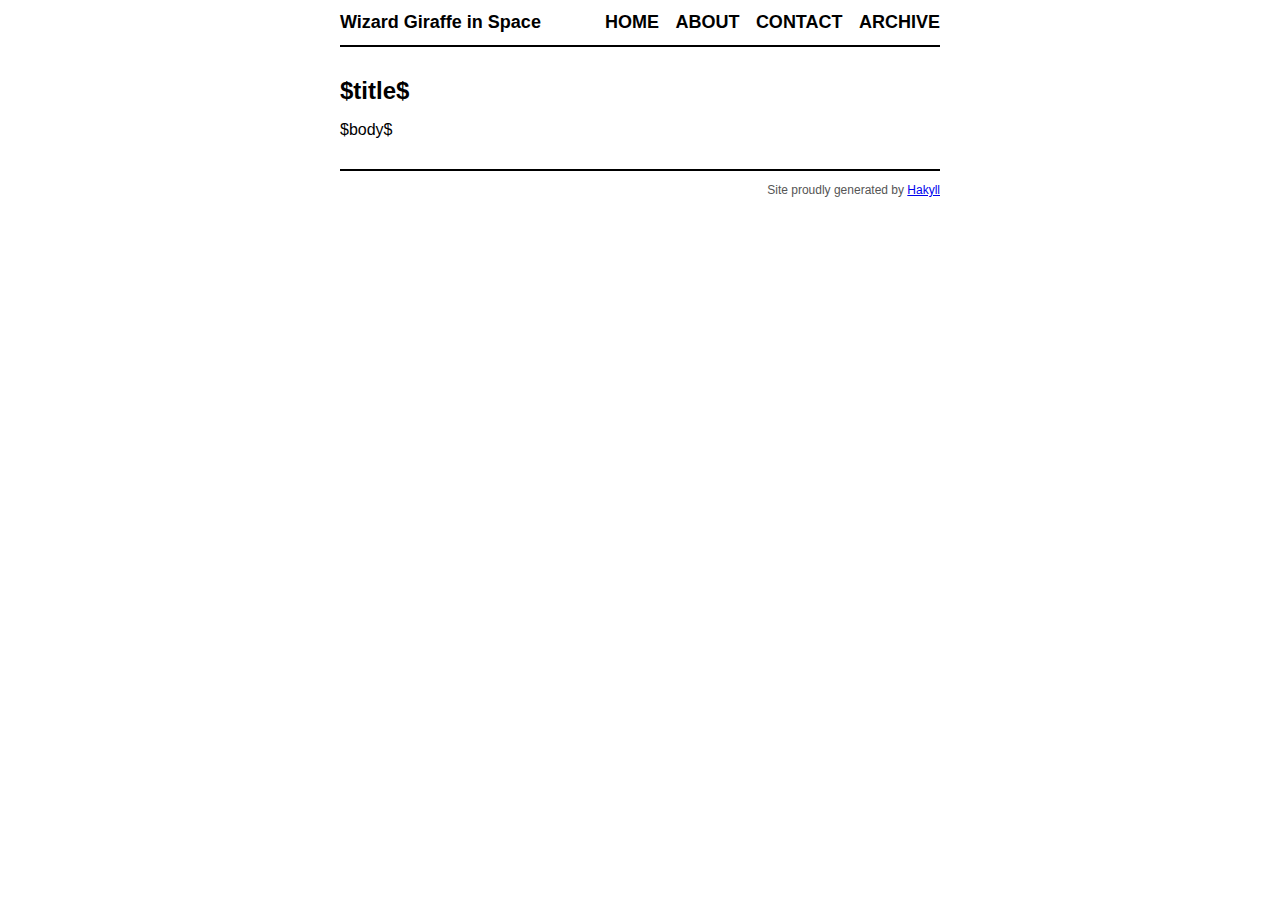
<file: templates/default.html>
<!doctype html>
<html lang="en">
    <head>
        <meta charset="utf-8">
        <meta http-equiv="x-ua-compatible" content="ie=edge">
        <meta name="viewport" content="width=device-width, initial-scale=1">
        <title>Wizard Space Giraffe - $title$</title>
        <link rel="stylesheet" href="/css/default.css" />
    </head>
    <body>
        <div id="header">
            <div id="logo">
                <a href="/">Wizard Giraffe in Space</a>
            </div>
            <div id="navigation">
                <a href="/">Home</a>
                <a href="/about.html">About</a>
                <a href="/contact.html">Contact</a>
                <a href="/archive.html">Archive</a>
            </div>
        </div>

        <div id="content">
            <h1>$title$</h1>
            $body$
        </div>


        <div id="footer">
            Site proudly generated by
            <a href="http://jaspervdj.be/hakyll">Hakyll</a>
        </div>
    </body>
</html>
</file>
<file: css/default.css>
body{font-family:"Segoue UI",sans-serif;color:black;font-size:16px;margin:0px auto 0px auto;width:600px}div#header{border-bottom:2px solid black;margin-bottom:30px;padding:12px 0px 12px 0px}div#logo a{color:black;float:left;font-size:18px;font-weight:bold;text-decoration:none}div#header #navigation{text-align:right}div#header #navigation a{color:black;font-size:18px;font-weight:bold;margin-left:12px;text-decoration:none;text-transform:uppercase}div#footer{border-top:solid 2px black;color:#555;font-size:12px;margin-top:30px;padding:12px 0px 12px 0px;text-align:right}h1{font-size:24px}h2{font-size:20px}div.info{color:#555;font-size:14px;font-style:italic}p.caption{text-align:center;font-style:italic}img{width:600px}.video-container{position:relative;padding-bottom:56.25%;padding-top:30px;height:0;overflow:hidden}.video-container iframe, .video-container object, .video-container embed{position:absolute;top:0;left:0;width:100%;height:100%}.video-wrapper{width:600px;max-width:100%}table.sourceCode, tr.sourceCode, td.lineNumbers, td.sourceCode, table.sourceCode pre{margin:0;padding:0;border:0;vertical-align:baseline;border:none}td.lineNumbers{border-right:1px solid #AAAAAA;text-align:right;color:#AAAAAA;padding-right:5px;padding-left:5px}td.sourceCode{padding-left:5px}.sourceCode span.kw{color:#007020;font-weight:bold}.sourceCode span.dt{color:#902000}.sourceCode span.dv{color:#40a070}.sourceCode span.bn{color:#40a070}.sourceCode span.fl{color:#40a070}.sourceCode span.ch{color:#4070a0}.sourceCode span.st{color:#4070a0}.sourceCode span.co{color:#60a0b0;font-style:italic}.sourceCode span.ot{color:#007020}.sourceCode span.al{color:red;font-weight:bold}.sourceCode span.fu{color:#06287e}.sourceCode span.re{}.sourceCode span.er{color:red;font-weight:bold}
</file>
